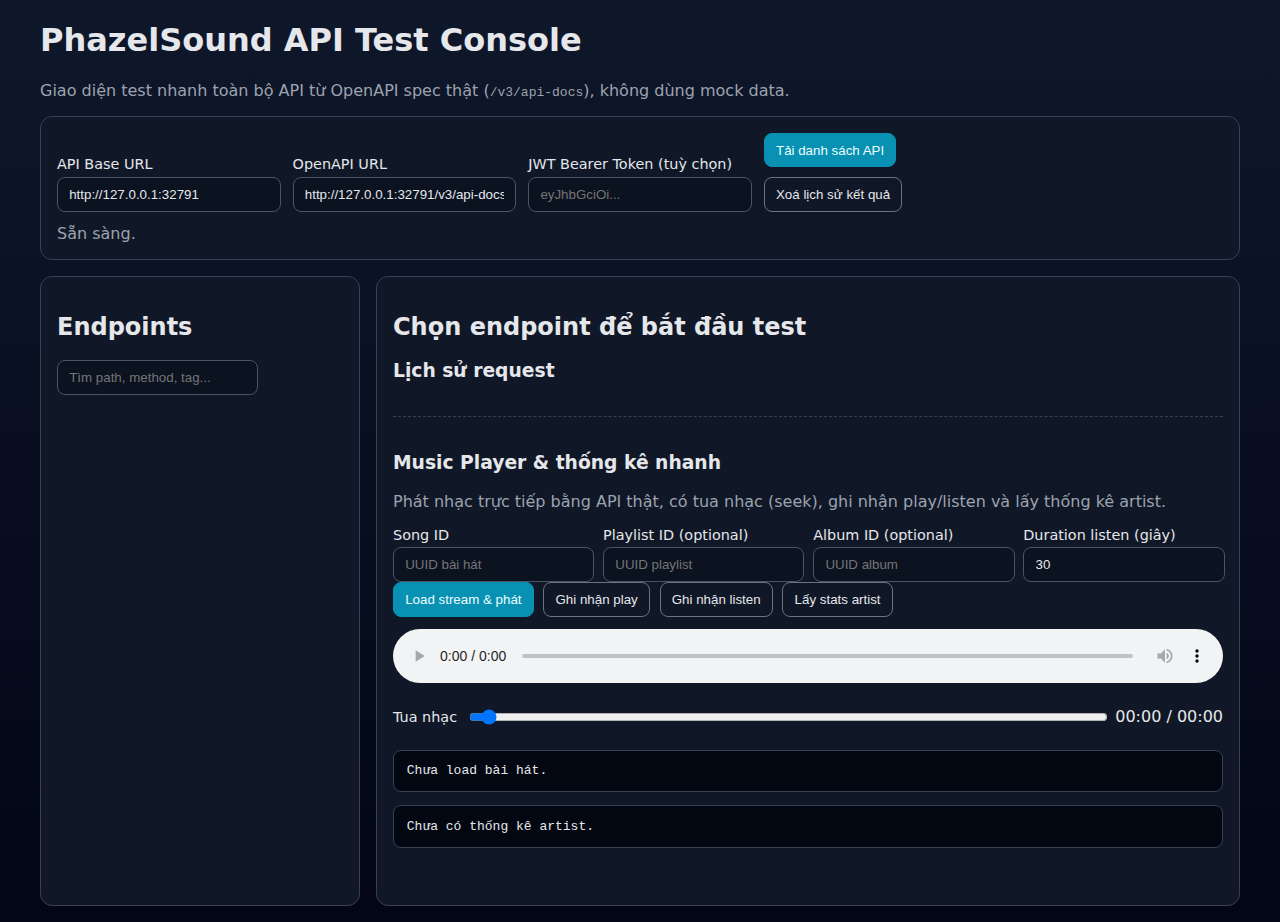
<file: api-server/src/main/resources/static/test-console/index.html>
<!doctype html>
<html lang="vi">
<head>
  <meta charset="UTF-8" />
  <meta name="viewport" content="width=device-width, initial-scale=1.0" />
  <title>PhazelSound API Test Console</title>
  <link rel="stylesheet" href="./styles.css" />
</head>
<body>
  <header>
    <h1>PhazelSound API Test Console</h1>
    <p>Giao diện test nhanh toàn bộ API từ OpenAPI spec thật (<code>/v3/api-docs</code>), không dùng mock data.</p>
  </header>

  <section class="toolbar">
    <label>
      API Base URL
      <input id="baseUrl" type="url" placeholder="http://localhost:8080" />
    </label>
    <label>
      OpenAPI URL
      <input id="openApiUrl" type="url" placeholder="http://localhost:8080/v3/api-docs" />
    </label>
    <label>
      JWT Bearer Token (tuỳ chọn)
      <input id="authToken" type="text" placeholder="eyJhbGciOi..." />
    </label>
    <div class="toolbar-actions">
      <button id="loadApisBtn">Tải danh sách API</button>
      <button id="clearHistoryBtn" class="secondary">Xoá lịch sử kết quả</button>
    </div>
    <p id="status" class="status">Sẵn sàng.</p>
  </section>

  <main>
    <aside>
      <h2>Endpoints</h2>
      <input id="searchInput" type="search" placeholder="Tìm path, method, tag..." />
      <div id="apiList" class="api-list"></div>
    </aside>

    <section class="panel">
      <h2 id="endpointTitle">Chọn endpoint để bắt đầu test</h2>
      <form id="requestForm" class="hidden">
        <div class="meta-grid">
          <label>
            Method
            <input id="method" type="text" readonly />
          </label>
          <label>
            Path
            <input id="path" type="text" readonly />
          </label>
          <label>
            Content-Type
            <select id="contentType"></select>
          </label>
        </div>

        <div id="paramsContainer"></div>

        <div class="field-group">
          <label for="requestBody">Request Body (JSON)</label>
          <textarea id="requestBody" rows="10" spellcheck="false"></textarea>
        </div>

        <div class="toolbar-actions">
          <button type="submit">Gọi API</button>
          <button type="button" id="copyCurlBtn" class="secondary">Copy cURL</button>
        </div>
      </form>

      <section id="responseSection" class="response hidden">
        <h3>Kết quả</h3>
        <pre id="responseMeta"></pre>
        <pre id="responseBody"></pre>
      </section>

      <section>
        <h3>Lịch sử request</h3>
        <div id="history" class="history"></div>
      </section>

      <section class="player-section">
        <h3>Music Player & thống kê nhanh</h3>
        <p class="player-note">Phát nhạc trực tiếp bằng API thật, có tua nhạc (seek), ghi nhận play/listen và lấy thống kê artist.</p>

        <div class="meta-grid">
          <label>
            Song ID
            <input id="playerSongId" type="text" placeholder="UUID bài hát" />
          </label>
          <label>
            Playlist ID (optional)
            <input id="playerPlaylistId" type="text" placeholder="UUID playlist" />
          </label>
          <label>
            Album ID (optional)
            <input id="playerAlbumId" type="text" placeholder="UUID album" />
          </label>
          <label>
            Duration listen (giây)
            <input id="playerListenDuration" type="number" value="30" min="1" />
          </label>
        </div>

        <div class="toolbar-actions">
          <button id="loadPlayerBtn" type="button">Load stream & phát</button>
          <button id="recordPlayBtn" type="button" class="secondary">Ghi nhận play</button>
          <button id="recordListenBtn" type="button" class="secondary">Ghi nhận listen</button>
          <button id="loadArtistStatsBtn" type="button" class="secondary">Lấy stats artist</button>
        </div>

        <audio id="playerAudio" controls preload="none"></audio>
        <div class="seek-row">
          <label for="seekRange">Tua nhạc</label>
          <input id="seekRange" type="range" min="0" value="0" step="1" />
          <span id="seekLabel">00:00 / 00:00</span>
        </div>

        <pre id="playerInfo">Chưa load bài hát.</pre>
        <pre id="artistStats">Chưa có thống kê artist.</pre>
      </section>
    </section>
  </main>

  <script src="./app.js" type="module"></script>
</body>
</html>
</file>
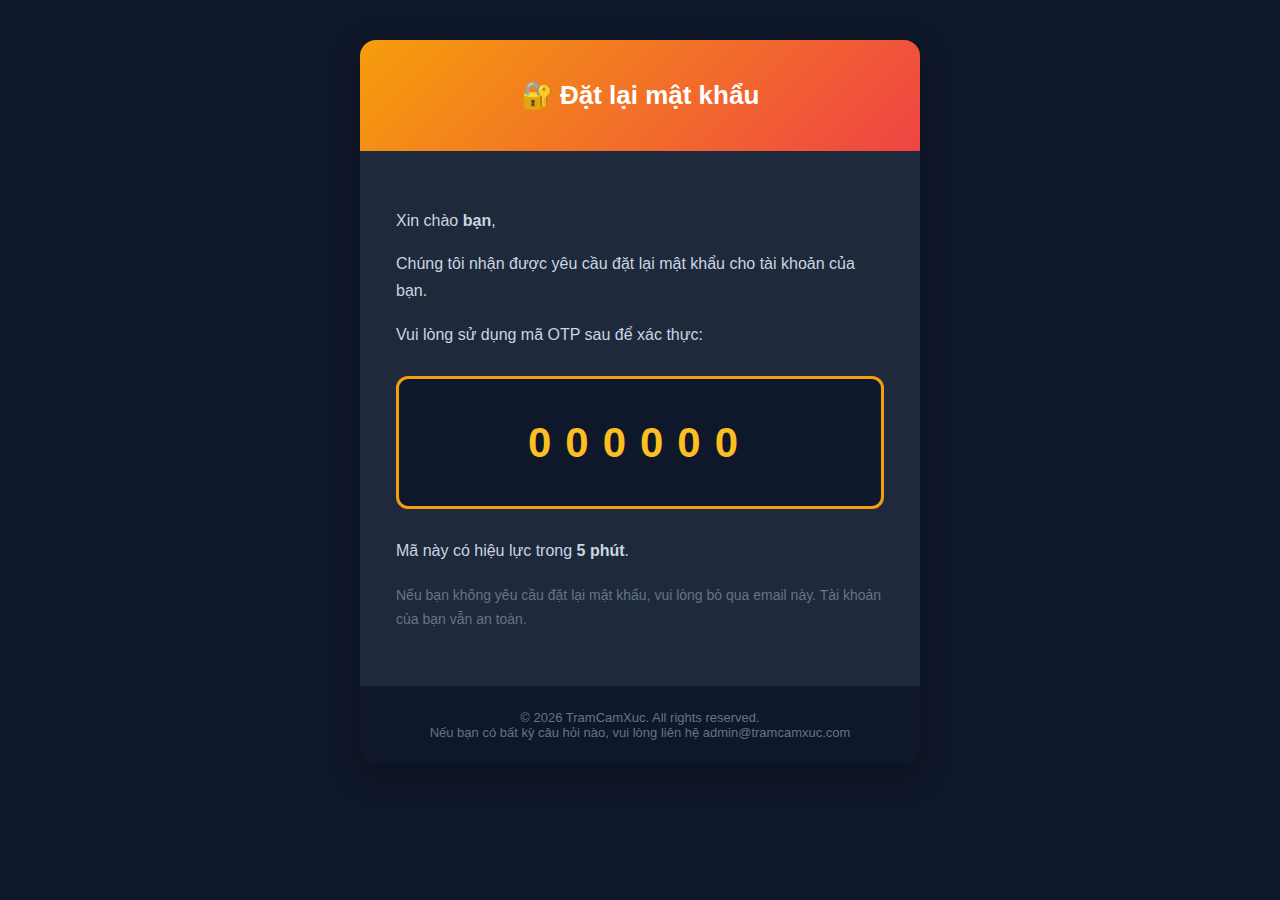
<file: integration-service/src/main/resources/templates/forgot-password.html>
<!DOCTYPE html>
<html xmlns:th="http://www.thymeleaf.org" lang="vi">
<head>
    <meta charset="UTF-8"/>
    <meta name="viewport" content="width=device-width, initial-scale=1.0"/>
    <title>Đặt lại mật khẩu - TramCamXuc</title>
    <style>
        body {
            margin: 0;
            padding: 0;
            background: #0f172a;
            font-family: 'Segoe UI', Arial, sans-serif;
        }
        .wrapper {
            max-width: 560px;
            margin: 40px auto;
            background: #1e293b;
            border-radius: 16px;
            overflow: hidden;
            box-shadow: 0 10px 30px rgba(0, 0, 0, 0.3);
        }
        .header {
            background: linear-gradient(135deg, #f59e0b, #ef4444);
            padding: 40px 36px;
            text-align: center;
        }
        .header h1 {
            margin: 0;
            color: #fff;
            font-size: 26px;
            font-weight: 700;
        }
        .body {
            padding: 40px 36px;
            color: #cbd5e1;
            line-height: 1.7;
        }
        .otp-box {
            background: #0f172a;
            border: 3px solid #f59e0b;
            border-radius: 12px;
            text-align: center;
            padding: 28px;
            margin: 28px 0;
        }
        .otp-box span {
            font-size: 42px;
            font-weight: 700;
            letter-spacing: 14px;
            color: #fbbf24;
        }
        .note {
            font-size: 14px;
            color: #64748b;
            margin-top: 20px;
        }
        .footer {
            background: #0f172a;
            text-align: center;
            padding: 24px;
            color: #64748b;
            font-size: 13px;
        }
        @media (max-width: 480px) {
            .wrapper { margin: 20px 10px; border-radius: 12px; }
        }
    </style>
</head>
<body>
<div class="wrapper">
    <div class="header">
        <h1>🔐 Đặt lại mật khẩu</h1>
    </div>
    <div class="body">
        <p>Xin chào <strong th:text="${name}">bạn</strong>,</p>
        <p>Chúng tôi nhận được yêu cầu đặt lại mật khẩu cho tài khoản của bạn.</p>
        <p>Vui lòng sử dụng mã OTP sau để xác thực:</p>

        <div class="otp-box">
            <span th:text="${otp}">000000</span>
        </div>

        <p>Mã này có hiệu lực trong <strong>5 phút</strong>.</p>
        <p class="note">Nếu bạn không yêu cầu đặt lại mật khẩu, vui lòng bỏ qua email này. Tài khoản của bạn vẫn an toàn.</p>
    </div>
    <div class="footer">
        © 2026 TramCamXuc. All rights reserved.<br>
        Nếu bạn có bất kỳ câu hỏi nào, vui lòng liên hệ admin@tramcamxuc.com
    </div>
</div>
</body>
</html>
</file>
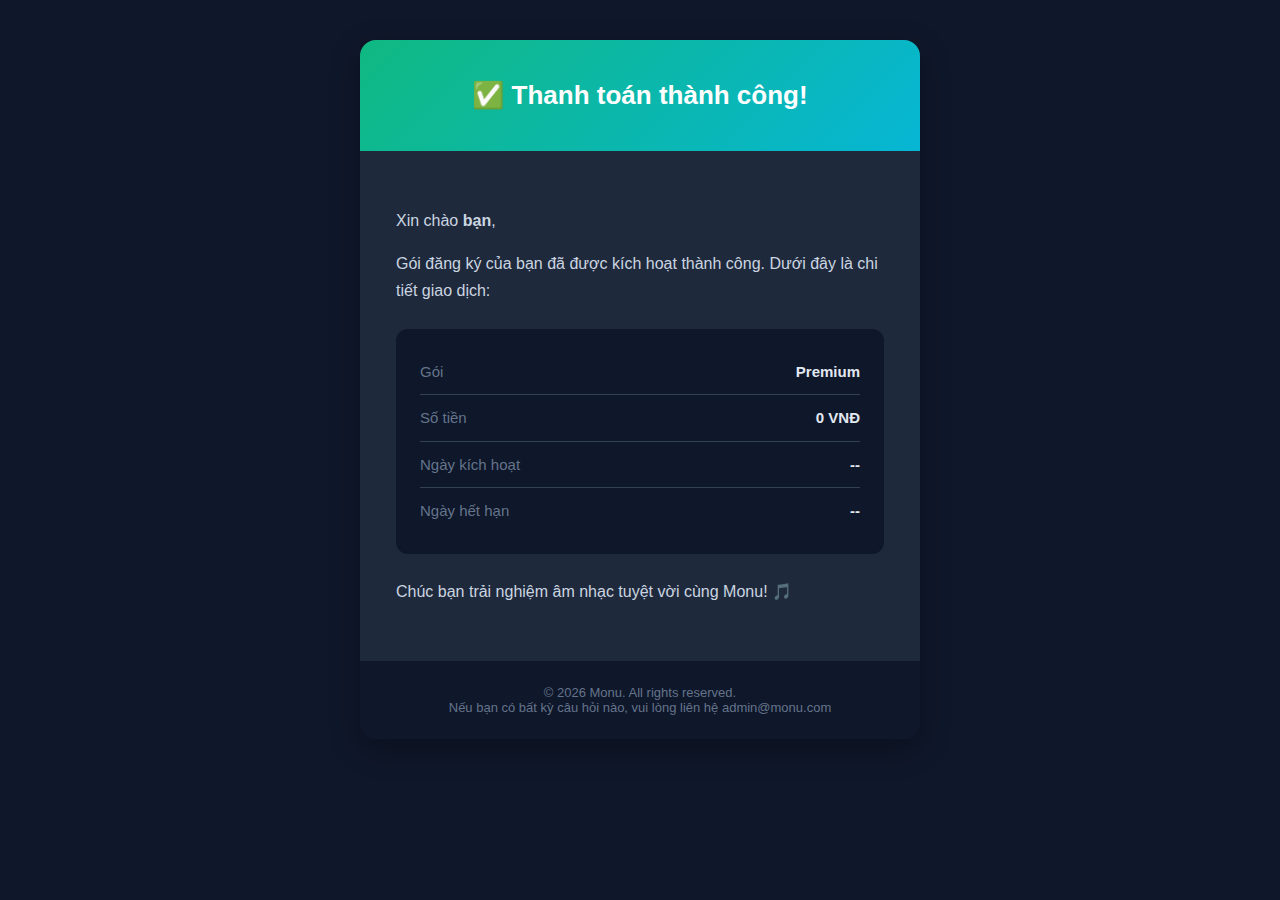
<file: integration-service/src/main/resources/templates/payment-success.html>
<!DOCTYPE html>
<html xmlns:th="http://www.thymeleaf.org" lang="vi">
<head>
    <meta charset="UTF-8"/>
    <meta name="viewport" content="width=device-width, initial-scale=1.0"/>
    <title>Thanh toán thành công - Monu</title>
    <style>
        body {
            margin: 0;
            padding: 0;
            background: #0f172a;
            font-family: 'Segoe UI', Arial, sans-serif;
        }
        .wrapper {
            max-width: 560px;
            margin: 40px auto;
            background: #1e293b;
            border-radius: 16px;
            overflow: hidden;
            box-shadow: 0 10px 30px rgba(0, 0, 0, 0.3);
        }
        .header {
            background: linear-gradient(135deg, #10b981, #06b6d4);
            padding: 40px 36px;
            text-align: center;
        }
        .header h1 {
            margin: 0;
            color: #fff;
            font-size: 26px;
            font-weight: 700;
        }
        .body {
            padding: 40px 36px;
            color: #cbd5e1;
            line-height: 1.7;
        }
        .info-box {
            background: #0f172a;
            border-radius: 12px;
            padding: 20px 24px;
            margin: 24px 0;
        }
        .info-row {
            display: flex;
            justify-content: space-between;
            padding: 10px 0;
            border-bottom: 1px solid #334155;
            font-size: 15px;
        }
        .info-row:last-child { border-bottom: none; }
        .label { color: #64748b; }
        .value { color: #e2e8f0; font-weight: 600; }
        .footer {
            background: #0f172a;
            text-align: center;
            padding: 24px;
            color: #64748b;
            font-size: 13px;
        }
        @media (max-width: 480px) {
            .wrapper { margin: 20px 10px; border-radius: 12px; }
        }
    </style>
</head>
<body>
<div class="wrapper">
    <div class="header">
        <h1>✅ Thanh toán thành công!</h1>
    </div>
    <div class="body">
        <p>Xin chào <strong th:text="${name}">bạn</strong>,</p>
        <p>Gói đăng ký của bạn đã được kích hoạt thành công. Dưới đây là chi tiết giao dịch:</p>

        <div class="info-box">
            <div class="info-row">
                <span class="label">Gói</span>
                <span class="value" th:text="${planName}">Premium</span>
            </div>
            <div class="info-row">
                <span class="label">Số tiền</span>
                <span class="value" th:text="${amount}">0 VNĐ</span>
            </div>
            <div class="info-row">
                <span class="label">Ngày kích hoạt</span>
                <span class="value" th:text="${activatedAt}">--</span>
            </div>
            <div class="info-row">
                <span class="label">Ngày hết hạn</span>
                <span class="value" th:text="${expiredAt}">--</span>
            </div>
        </div>

        <p>Chúc bạn trải nghiệm âm nhạc tuyệt vời cùng Monu! 🎵</p>
    </div>
    <div class="footer">
        © 2026 Monu. All rights reserved.<br>
        Nếu bạn có bất kỳ câu hỏi nào, vui lòng liên hệ admin@monu.com
    </div>
</div>
</body>
</html>
</file>
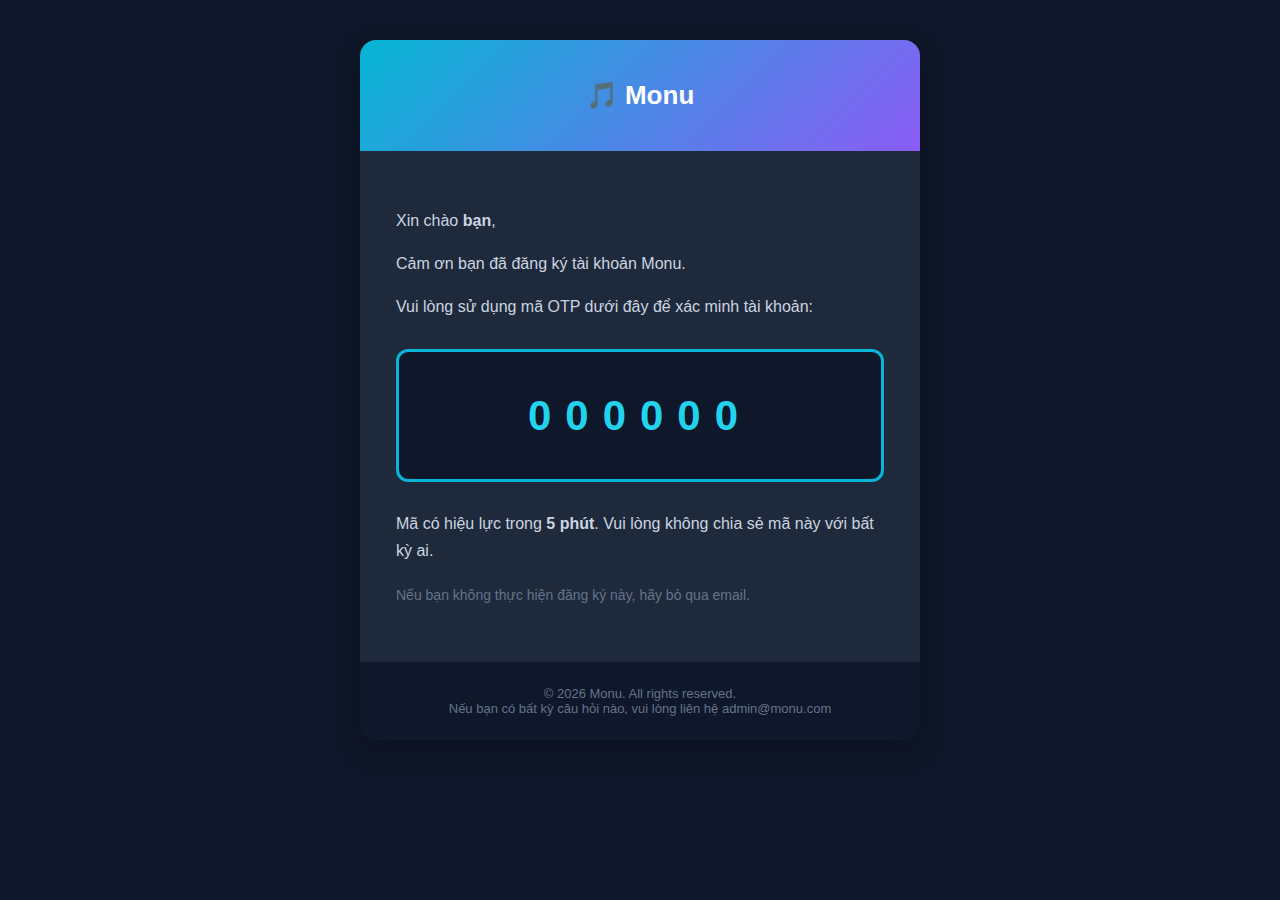
<file: integration-service/src/main/resources/templates/register-otp.html>
<!DOCTYPE html>
<html xmlns:th="http://www.thymeleaf.org" lang="vi">
<head>
    <meta charset="UTF-8"/>
    <meta name="viewport" content="width=device-width, initial-scale=1.0"/>
    <title>Xác minh tài khoản - Monu</title>
    <style>
        body {
            margin: 0;
            padding: 0;
            background: #0f172a;
            font-family: 'Segoe UI', Arial, sans-serif;
        }
        .wrapper {
            max-width: 560px;
            margin: 40px auto;
            background: #1e293b;
            border-radius: 16px;
            overflow: hidden;
            box-shadow: 0 10px 30px rgba(0, 0, 0, 0.3);
        }
        .header {
            background: linear-gradient(135deg, #06b6d4, #8b5cf6);
            padding: 40px 36px;
            text-align: center;
        }
        .header h1 {
            margin: 0;
            color: #fff;
            font-size: 26px;
            font-weight: 700;
        }
        .body {
            padding: 40px 36px;
            color: #cbd5e1;
            line-height: 1.7;
        }
        .otp-box {
            background: #0f172a;
            border: 3px solid #06b6d4;
            border-radius: 12px;
            text-align: center;
            padding: 28px;
            margin: 28px 0;
        }
        .otp-box span {
            font-size: 42px;
            font-weight: 700;
            letter-spacing: 14px;
            color: #22d3ee;
        }
        .note {
            font-size: 14px;
            color: #64748b;
            margin-top: 20px;
        }
        .footer {
            background: #0f172a;
            text-align: center;
            padding: 24px;
            color: #64748b;
            font-size: 13px;
        }
        @media (max-width: 480px) {
            .wrapper { margin: 20px 10px; border-radius: 12px; }
        }
    </style>
</head>
<body>
<div class="wrapper">
    <div class="header">
        <h1>🎵 Monu</h1>
    </div>
    <div class="body">
        <p>Xin chào <strong th:text="${name}">bạn</strong>,</p>
        <p>Cảm ơn bạn đã đăng ký tài khoản Monu.</p>
        <p>Vui lòng sử dụng mã OTP dưới đây để xác minh tài khoản:</p>

        <div class="otp-box">
            <span th:text="${otp}">000000</span>
        </div>

        <p>Mã có hiệu lực trong <strong>5 phút</strong>. Vui lòng không chia sẻ mã này với bất kỳ ai.</p>
        <p class="note">Nếu bạn không thực hiện đăng ký này, hãy bỏ qua email.</p>
    </div>
    <div class="footer">
        © 2026 Monu. All rights reserved.<br>
        Nếu bạn có bất kỳ câu hỏi nào, vui lòng liên hệ admin@monu.com
    </div>
</div>
</body>
</html>
</file>
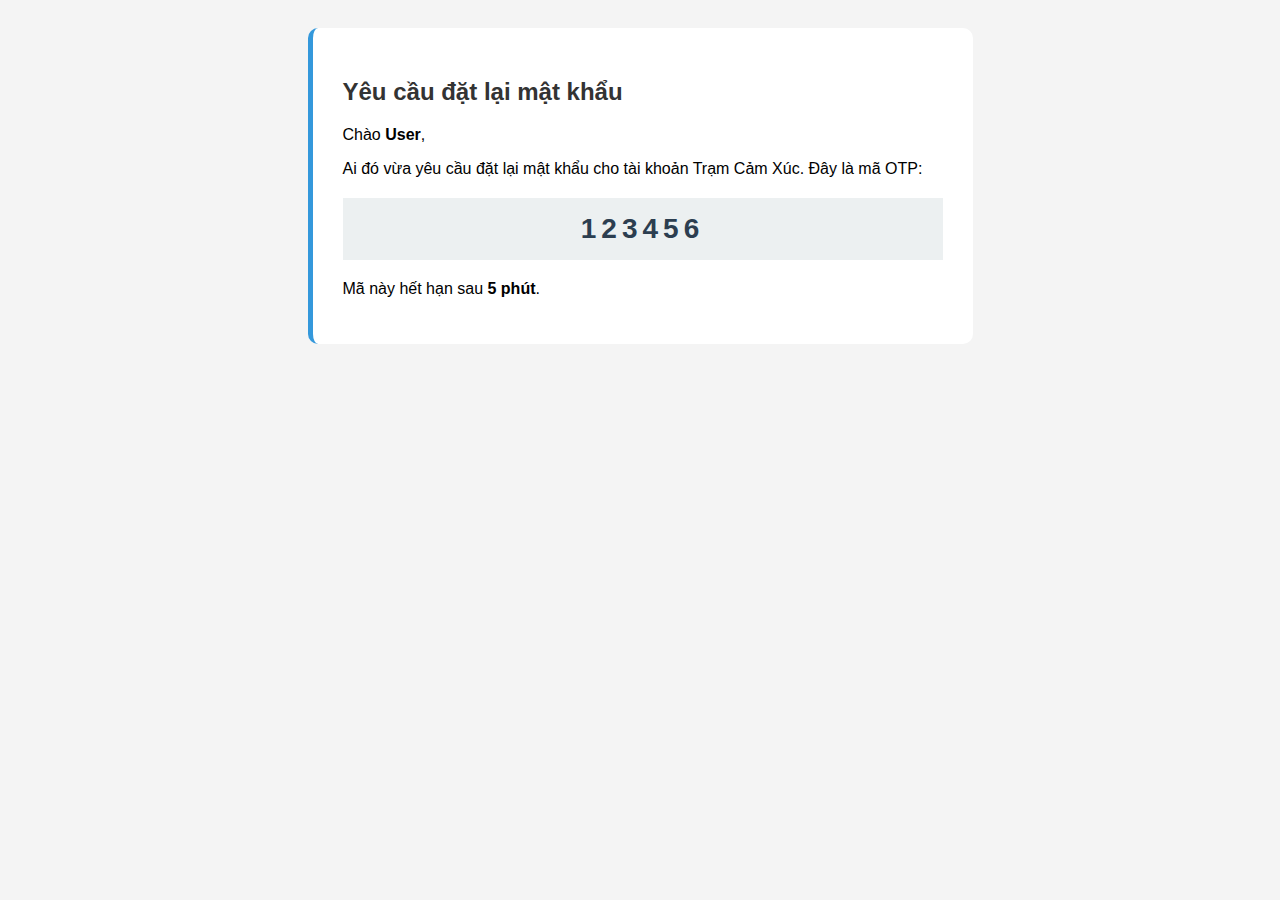
<file: integration/src/main/resources/templates/forgot-password.html>
<!DOCTYPE html>
<html xmlns:th="http://www.thymeleaf.org">
<head>
    <meta charset="UTF-8">
    <title>Đặt lại mật khẩu</title>
</head>
<body style="font-family: Arial, sans-serif; background-color: #f4f4f4; padding: 20px;">
<div style="max-width: 600px; margin: 0 auto; background-color: #ffffff; padding: 30px; border-radius: 10px; border-left: 5px solid #3498db;">
    <h2 style="color: #333;">Yêu cầu đặt lại mật khẩu</h2>

    <p>Chào <strong th:text="${name}">User</strong>,</p>

    <p>Ai đó vừa yêu cầu đặt lại mật khẩu cho tài khoản Trạm Cảm Xúc. Đây là mã OTP:</p>

    <div style="background-color: #ecf0f1; padding: 15px; text-align: center; margin: 20px 0;">
            <span th:text="${otp}"
                  style="font-size: 28px; font-weight: bold; color: #2c3e50; letter-spacing: 5px;">
                123456
            </span>
    </div>

    <p>Mã này hết hạn sau <b>5 phút</b>.</p>
</div>
</body>
</html>
</file>
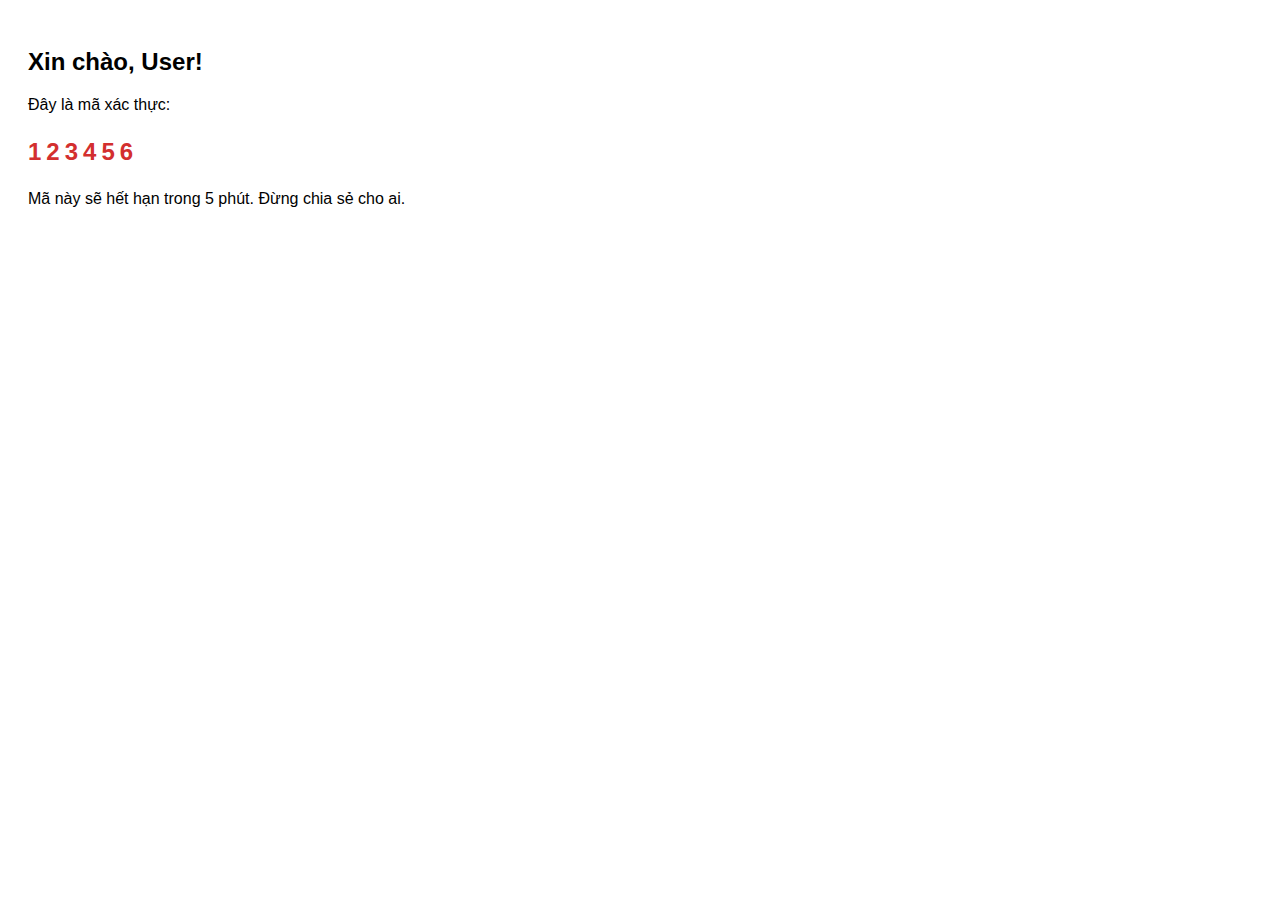
<file: integration/src/main/resources/templates/register-otp.html>
<!DOCTYPE html>
<html xmlns:th="http://www.thymeleaf.org">
<head>
    <meta charset="UTF-8">
    <title>Xác thực tài khoản</title>
    <style>
        .container { font-family: Arial, sans-serif; padding: 20px; }
        .otp-code { font-size: 24px; font-weight: bold; color: #d32f2f; letter-spacing: 5px; }
    </style>
</head>
<body>
<div class="container">
    <h2>Xin chào, <span th:text="${name}">User</span>!</h2>
    <p>Đây là mã xác thực:</p>

    <p class="otp-code" th:text="${otp}">123456</p>

    <p>Mã này sẽ hết hạn trong 5 phút. Đừng chia sẻ cho ai.</p>
</div>
</body>
</html>
</file>
<file: api-server/src/main/resources/static/test-console/styles.css>
:root {
  --bg: #0f172a;
  --panel: #111827;
  --soft: #1f2937;
  --text: #e5e7eb;
  --muted: #9ca3af;
  --accent: #22d3ee;
  --ok: #10b981;
}

* { box-sizing: border-box; }
body {
  margin: 0;
  font-family: Inter, system-ui, sans-serif;
  background: linear-gradient(180deg, var(--bg), #020617);
  color: var(--text);
}
header, .toolbar, main {
  width: min(1200px, calc(100% - 2rem));
  margin: 1rem auto;
}
header p { color: var(--muted); }

.toolbar, aside, .panel {
  background: rgba(17, 24, 39, 0.95);
  border: 1px solid #374151;
  border-radius: 12px;
  padding: 1rem;
}

.toolbar {
  display: grid;
  grid-template-columns: repeat(auto-fit, minmax(220px, 1fr));
  gap: .75rem;
  align-items: end;
}

label { display: grid; gap: .3rem; font-size: .9rem; }
input, textarea, select, button {
  border-radius: 8px;
  border: 1px solid #4b5563;
  background: #0b1220;
  color: var(--text);
  padding: .55rem .7rem;
}
button {
  background: #0891b2;
  border-color: #0891b2;
  color: #ecfeff;
  cursor: pointer;
}
button.secondary {
  background: transparent;
  border-color: #6b7280;
  color: var(--text);
}
button:hover { filter: brightness(1.07); }

.toolbar-actions { display: flex; gap: .6rem; flex-wrap: wrap; }
.status { grid-column: 1 / -1; margin: 0; color: var(--muted); }

main {
  display: grid;
  grid-template-columns: 320px 1fr;
  gap: 1rem;
}

aside { max-height: 70vh; overflow: auto; }
.api-list { display: grid; gap: .45rem; margin-top: .7rem; }

.endpoint-item {
  display: flex;
  gap: .5rem;
  align-items: center;
  padding: .45rem .5rem;
  border: 1px solid #374151;
  border-radius: 8px;
  cursor: pointer;
}
.endpoint-item.active { border-color: var(--accent); background: #0b1220; }
.badge {
  min-width: 62px;
  text-align: center;
  font-weight: 700;
  font-size: .75rem;
  border-radius: 999px;
  padding: .2rem .45rem;
  color: #0f172a;
  background: #93c5fd;
}

.panel { min-height: 70vh; }
.meta-grid {
  display: grid;
  grid-template-columns: repeat(auto-fit, minmax(180px, 1fr));
  gap: .65rem;
}
.field-group { margin-top: 1rem; }
pre {
  white-space: pre-wrap;
  overflow-x: auto;
  background: #030712;
  border: 1px solid #374151;
  border-radius: 8px;
  padding: .8rem;
}
.response { margin-top: 1rem; }
.history { display: grid; gap: .5rem; }
.history-item {
  border-left: 3px solid var(--ok);
  background: #0b1220;
  border-radius: 6px;
  padding: .5rem .65rem;
  font-size: .85rem;
}
.hidden { display: none; }

.player-section {
  margin-top: 1rem;
  border-top: 1px dashed #374151;
  padding-top: 1rem;
}

.player-note {
  margin-top: 0;
  color: var(--muted);
}

#playerAudio {
  width: 100%;
  margin-top: .8rem;
}

.seek-row {
  margin-top: .6rem;
  display: grid;
  grid-template-columns: auto 1fr auto;
  align-items: center;
  gap: .6rem;
}

.seek-row input[type='range'] {
  width: 100%;
}

@media (max-width: 900px) {
  main { grid-template-columns: 1fr; }
}
</file>
